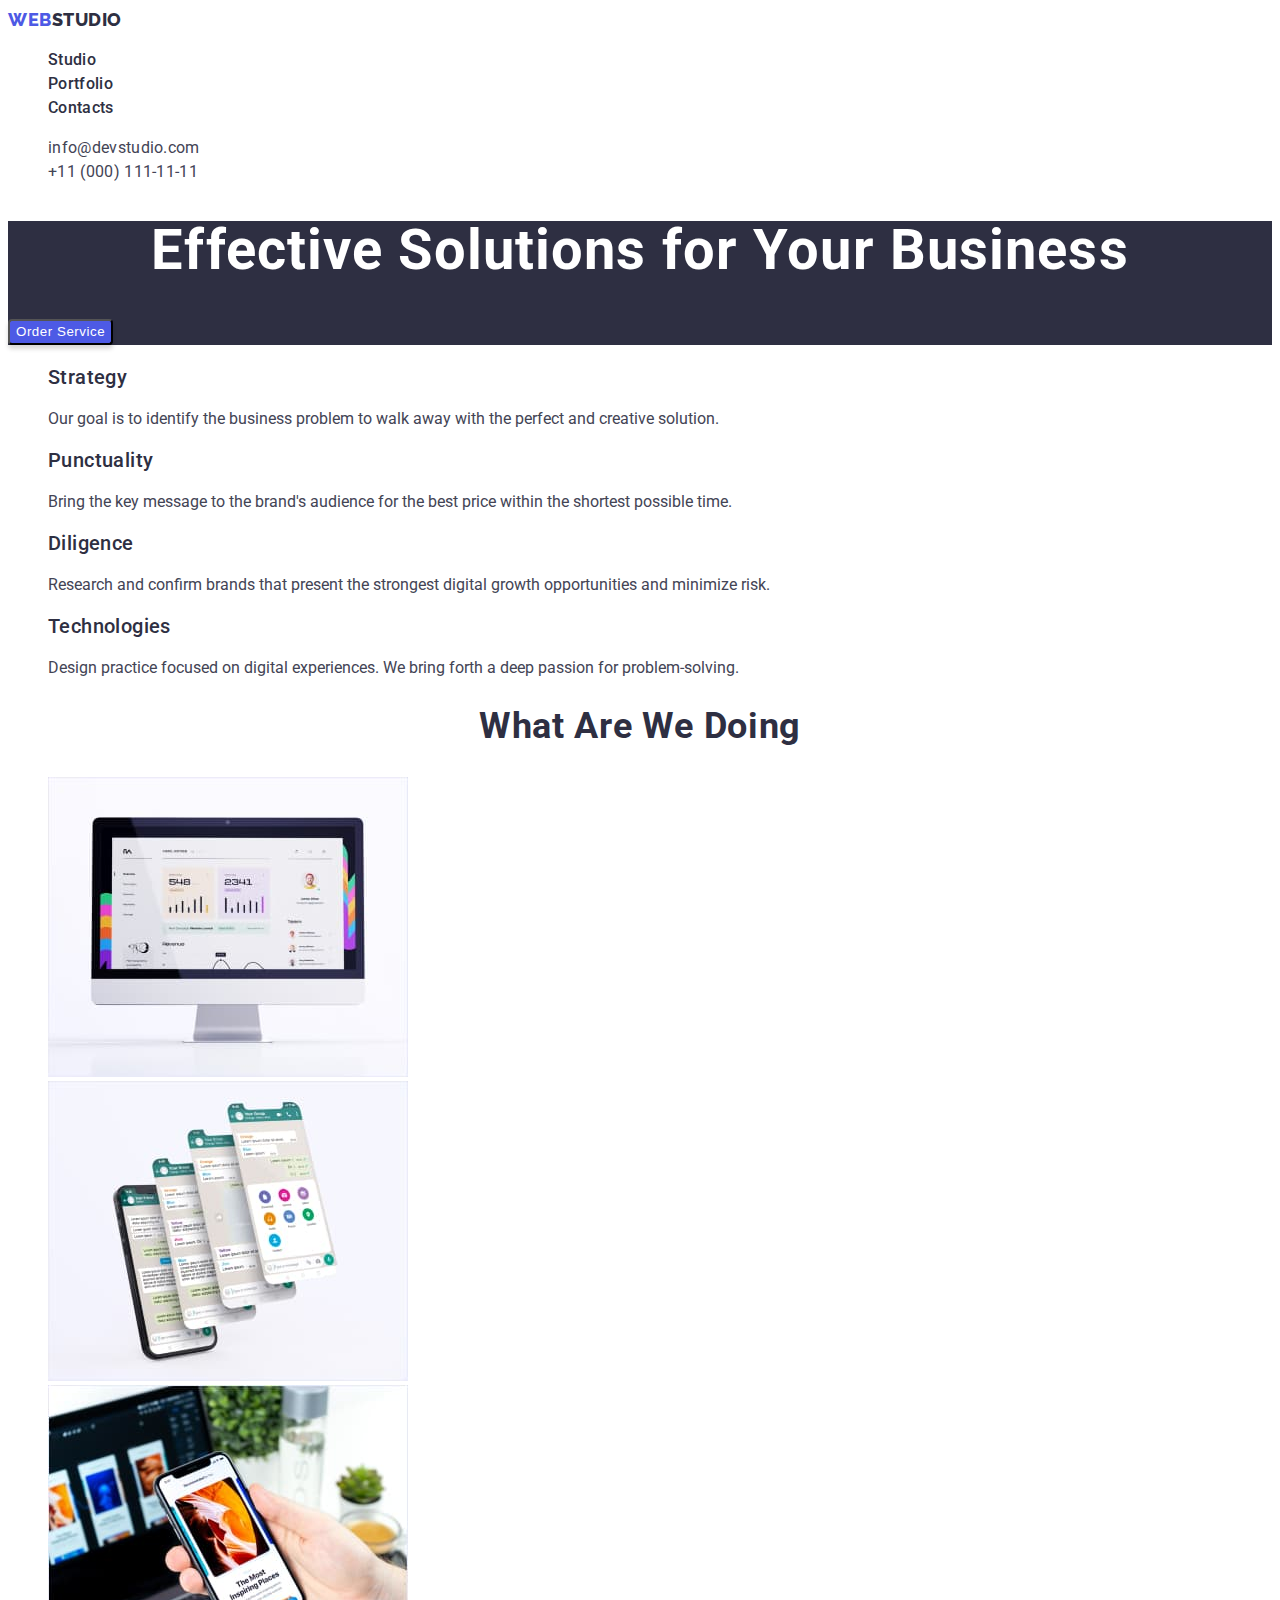
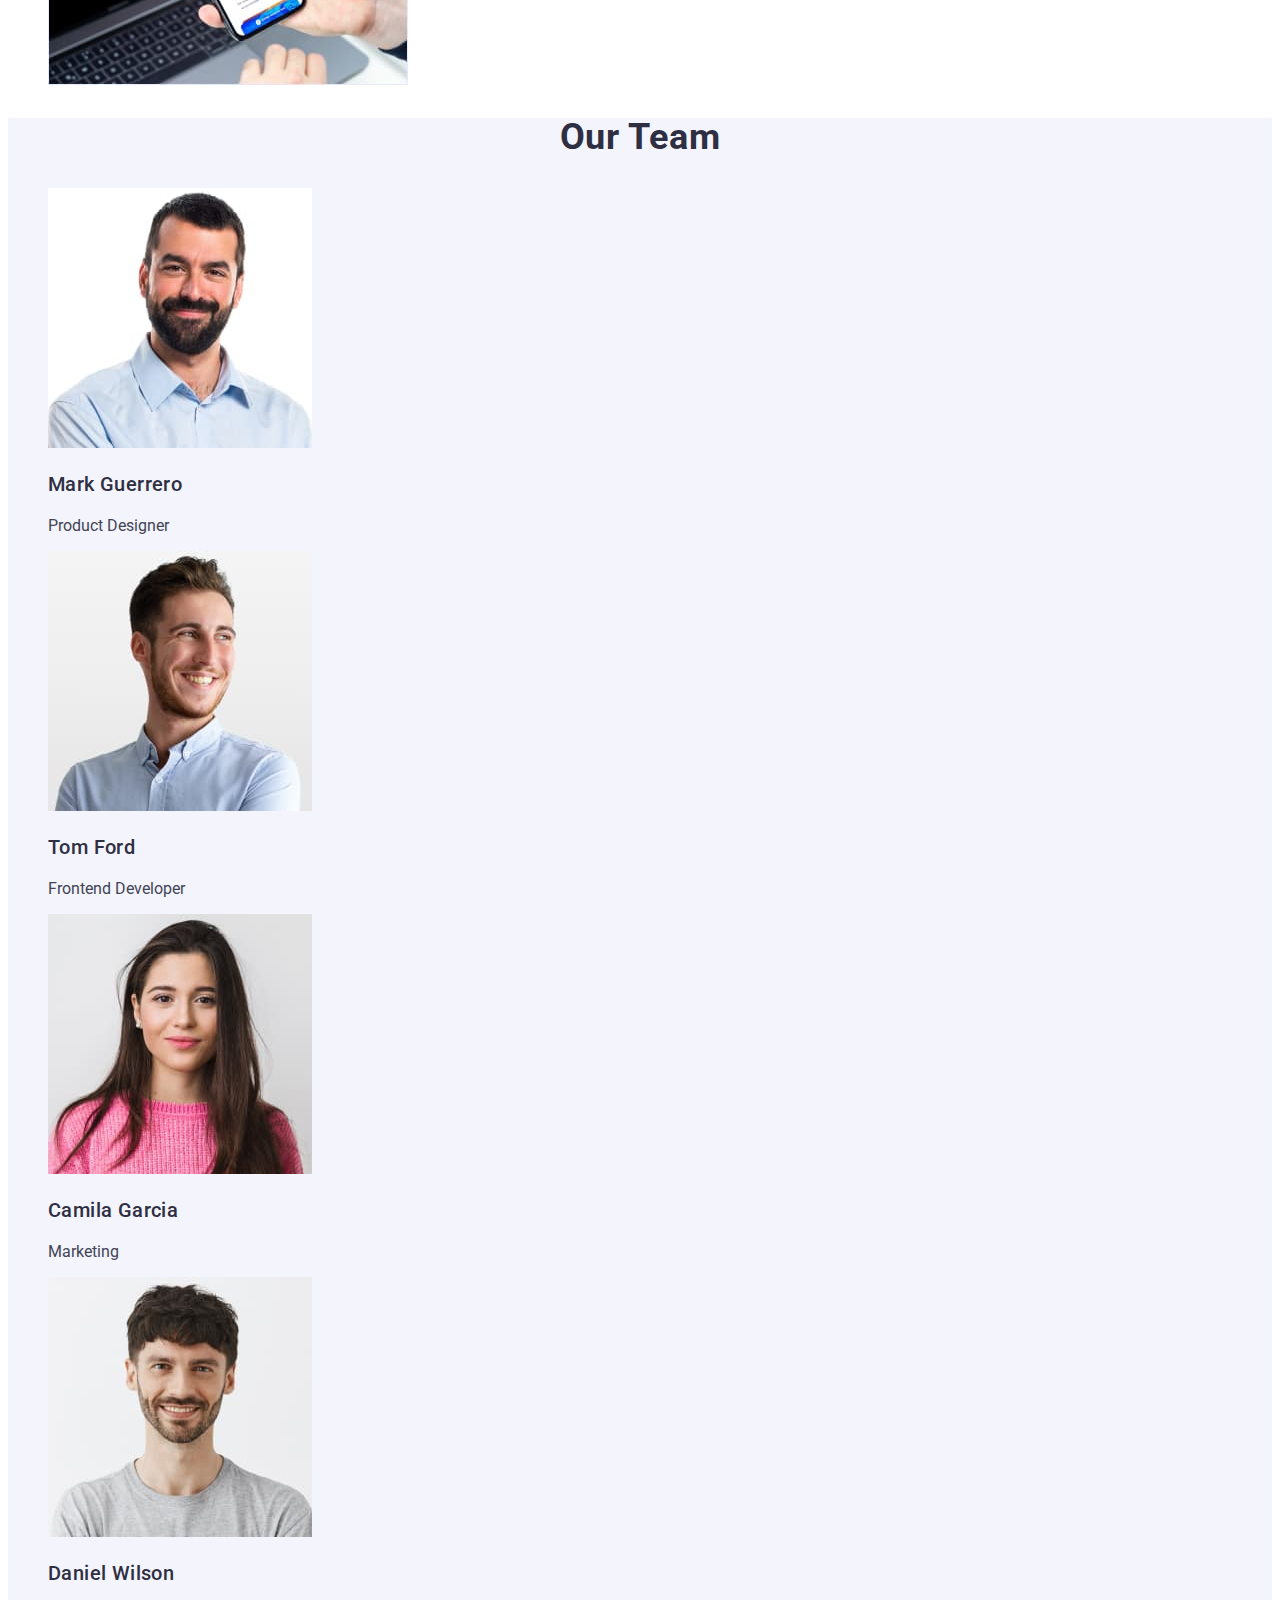
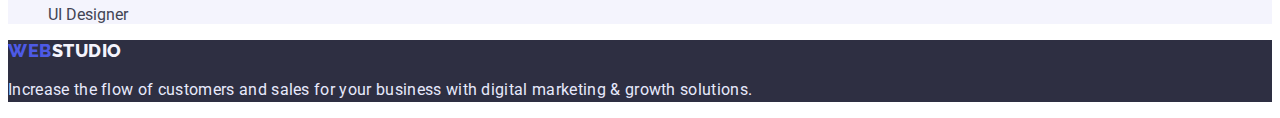
<file: index.html>
<!DOCTYPE html>
<html lang="en">
  <head>
    <meta charset="UTF-8" />
    <meta http-equiv="X-UA-Compatible" content="IE=edge" />
    <meta name="viewport" content="width=device-width, initial-scale=1.0" />
    <title>Webstudio</title>
    <!-- Fonts -->
    <link rel="preconnect" href="https://fonts.gstatic.com" />
    <link rel="preconnect" href="https://fonts.googleapis.com" />
    <link rel="preconnect" href="https://fonts.gstatic.com" crossorigin />
    <link
      href="https://fonts.googleapis.com/css2?family=Raleway:wght@800&family=Roboto:wght@400;500;700;900&display=swap"
      rel="stylesheet"
    />
    <!-- Styles -->
    <link rel="stylesheet" href="./css/styles.css" />
  </head>
  <body>
    <header>
      <nav>
        <a class="logo" href="./index.html">
          <span class="logo-text">Web</span>Studio
        </a>

        <ul>
          <li><a class="header-link" href="">Studio</a></li>
          <li>
            <a class="header-link" href="./portfolio.html">Portfolio</a>
          </li>
          <li><a class="header-link" href="">Contacts</a></li>
        </ul>
      </nav>

      <address class="address">
        <ul>
          <li>
            <a class="address-link" href="mailto:info@devstudio.com"
              >info@devstudio.com
            </a>
          </li>
          <li>
            <a class="address-link" href="tel:+110001111111"
              >+11 (000) 111-11-11
            </a>
          </li>
        </ul>
      </address>
    </header>
    <main>
      <section class="hero-bg">
        <h1 class="hero-title">Effective Solutions for Your Business</h1>
        <button class="hero-btn" type="button">Order Service</button>
      </section>
      <section>
        <h2 hidden class="section-title">Skills</h2>
        <ul>
          <li>
            <h3 class="section-subtitle">Strategy</h3>
            <p class="section-text">
              Our goal is to identify the business problem to walk away with the
              perfect and creative solution.
            </p>
          </li>
          <li>
            <h3 class="section-subtitle">Punctuality</h3>
            <p class="section-text">
              Bring the key message to the brand's audience for the best price
              within the shortest possible time.
            </p>
          </li>
          <li>
            <h3 class="section-subtitle">Diligence</h3>
            <p class="section-text">
              Research and confirm brands that present the strongest digital
              growth opportunities and minimize risk.
            </p>
          </li>
          <li>
            <h3 class="section-subtitle">Technologies</h3>
            <p class="section-text">
              Design practice focused on digital experiences. We bring forth a
              deep passion for problem-solving.
            </p>
          </li>
        </ul>
      </section>
      <section>
        <h2 class="section-title">What are we doing</h2>

        <ul>
          <li>
            <img src="./images/display.jpg" alt="one display" width="360" />
          </li>
          <li>
            <img src="./images/phone.jpg" alt="thour phone" width="360" />
          </li>
          <li>
            <img src="./images/laptop.jpg" alt="laptop phone" width="360" />
          </li>
        </ul>
      </section>
      <section class="section-bg">
        <h2 class="section-title">Our Team</h2>
        <ul>
          <li>
            <img
              src="./images/team_card_one.jpg"
              alt="Mark Guerrero"
              width="264"
            />
            <h3 class="section-subtitle">Mark Guerrero</h3>
            <p class="section-text">Product Designer</p>
          </li>

          <li>
            <img src="./images/team_card_two.jpg" alt="Tom Ford" width="264" />
            <h3 class="section-subtitle">Tom Ford</h3>
            <p class="section-text">Frontend Developer</p>
          </li>

          <li>
            <img
              src="./images/team_card_three.jpg"
              alt="Camila Garcia"
              width="264"
            />
            <h3 class="section-subtitle">Camila Garcia</h3>
            <p class="section-text">Marketing</p>
          </li>

          <li>
            <img
              src="./images/team_card_thour.jpg"
              alt="Daniel Wilson"
              width="264"
            />
            <h3 class="section-subtitle">Daniel Wilson</h3>
            <p class="section-text">UI Designer</p>
          </li>
        </ul>
      </section>
    </main>
    <footer class="footer-bg">
      <a class="footer-logo" href="./index.html">
        <span class="footer-logo-text">Web</span>Studio
      </a>
      <p class="footer-text">
        Increase the flow of customers and sales for your business with digital
        marketing & growth solutions.
      </p>
    </footer>
  </body>
</html>
</file>
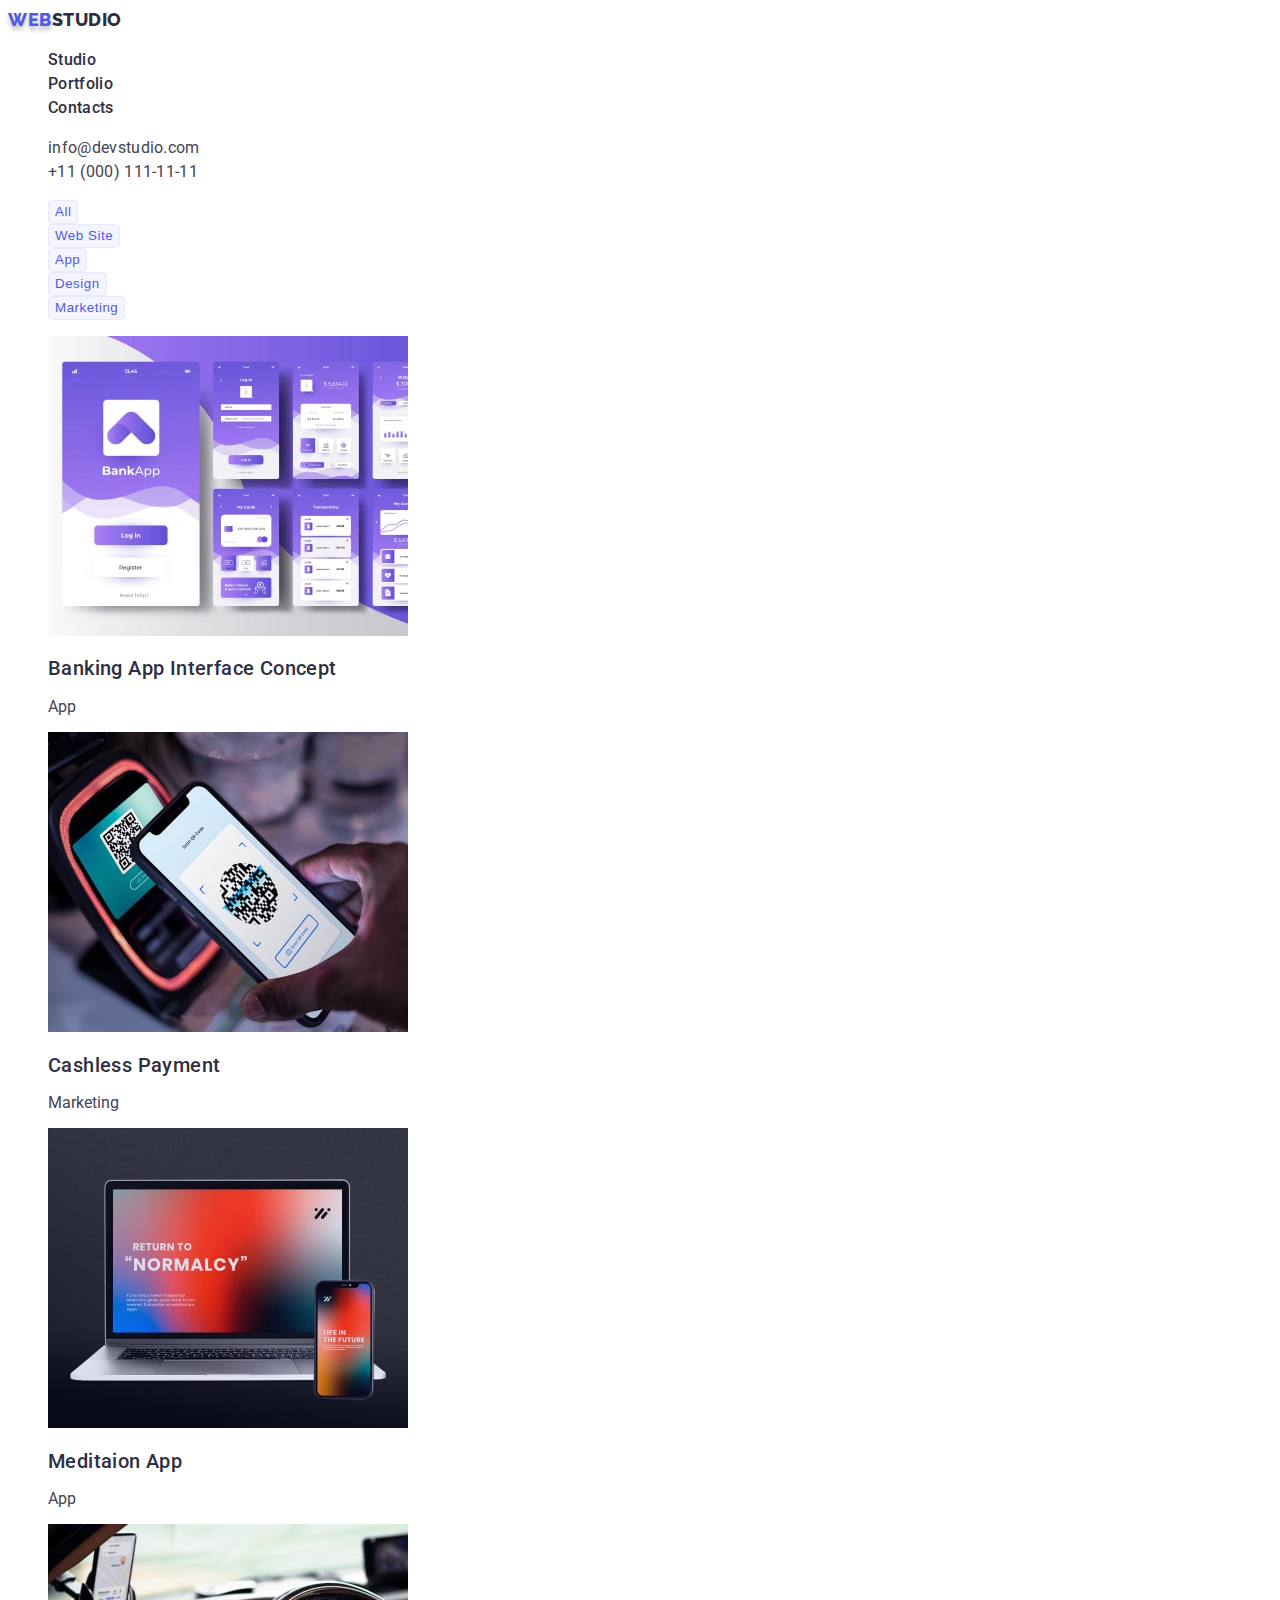
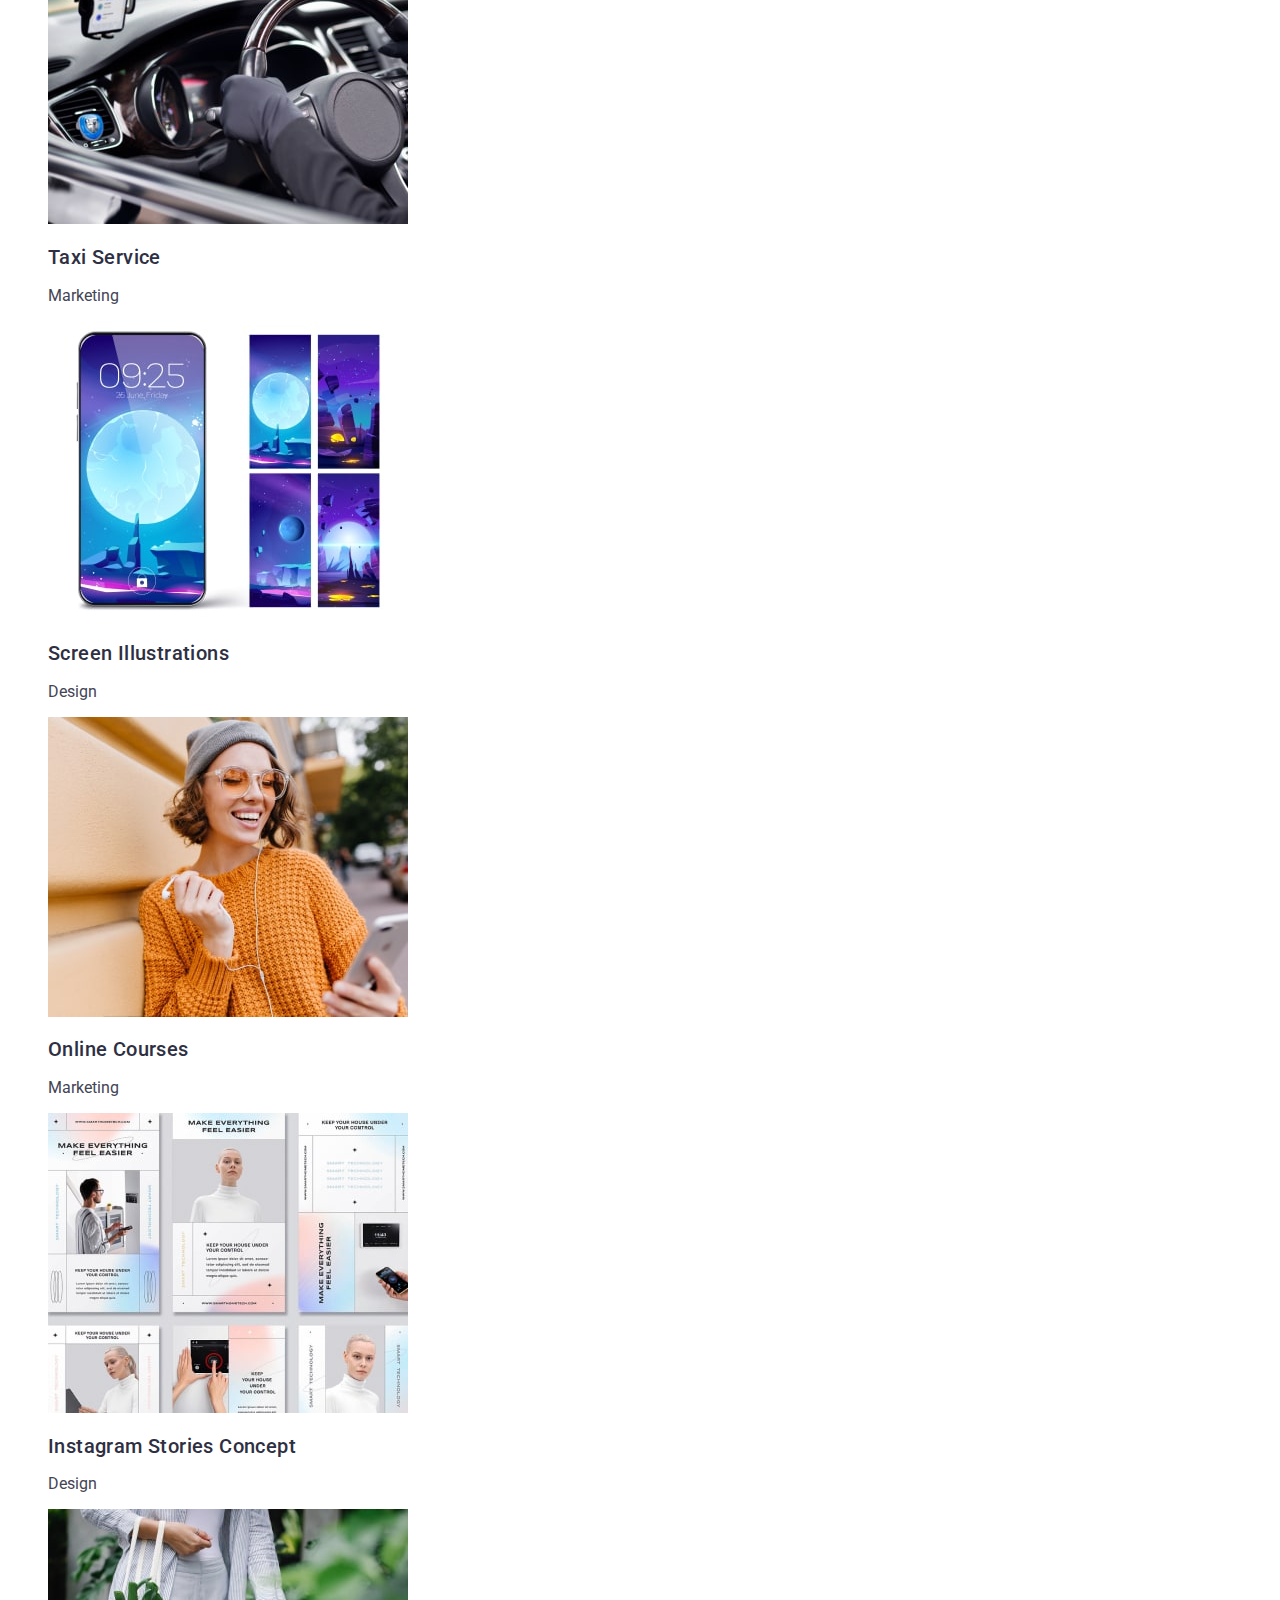
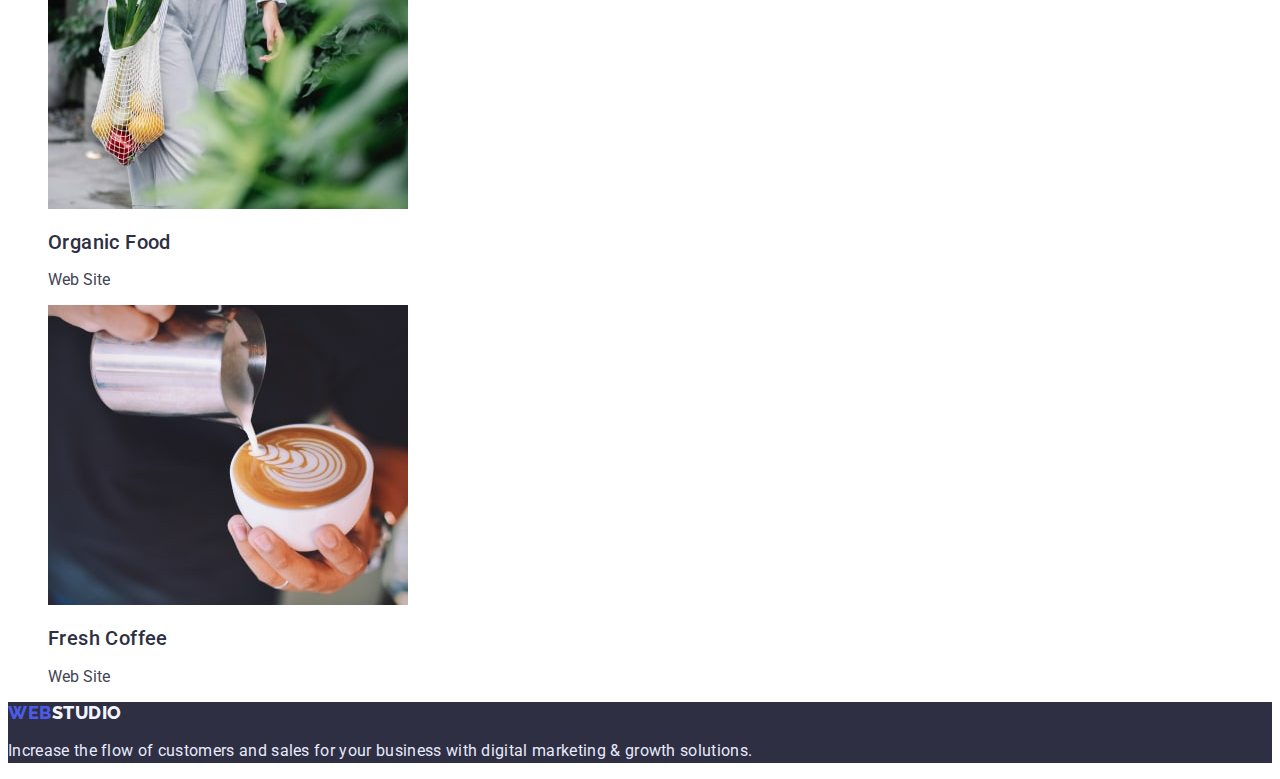
<file: portfolio.html>
<!DOCTYPE html>
<html lang="en">
  <head>
    <meta charset="UTF-8" />
    <meta http-equiv="X-UA-Compatible" content="IE=edge" />
    <meta name="viewport" content="width=device-width, initial-scale=1.0" />
    <title>Portfolio</title>
    <!-- Fonts -->
    <link rel="preconnect" href="https://fonts.gstatic.com" />
    <link rel="preconnect" href="https://fonts.googleapis.com" />
    <link rel="preconnect" href="https://fonts.gstatic.com" crossorigin />
    <link
      href="https://fonts.googleapis.com/css2?family=Raleway:wght@800&family=Roboto:wght@400;500;700;900&display=swap"
      rel="stylesheet"
    />
    <!-- Styles -->
    <link rel="stylesheet" href="./css/styles.css" />
  </head>
  <body>
    <header>
      <nav>
        <a class="logo" href="./index.html">
          <span class="logo-icon">Web</span>Studio
        </a>

        <ul>
          <li><a class="header-link" href="">Studio</a></li>
          <li>
            <a class="header-link" href="./portfolio.html">Portfolio</a>
          </li>
          <li><a class="header-link" href="">Contacts</a></li>
        </ul>
      </nav>

      <address class="address">
        <ul>
          <li>
            <a class="address-link" href="mailto:info@devstudio.com"
              >info@devstudio.com
            </a>
          </li>
          <li>
            <a class="address-link" href="tel:+110001111111"
              >+11 (000) 111-11-11
            </a>
          </li>
        </ul>
      </address>
    </header>
    <main>
      <section>
        <!-- Filters -->
        <h1 hidden>Filters</h1>
        <ul class="items">
          <li>
            <button class="items-buttons" type="button">All</button>
          </li>
          <li>
            <button class="items-buttons" type="button">Web Site</button>
          </li>
          <li>
            <button class="items-buttons" type="button">App</button>
          </li>
          <li>
            <button class="items-buttons" type="button">Design</button>
          </li>
          <li>
            <button class="items-buttons" type="button">Marketing</button>
          </li>
        </ul>

        <!-- Project -->
        <ul>
          <li>
            <img
              src="./images/Project_Card_1.jpg"
              alt="banking app"
              width="360"
              height="300"
            />
            <h2 class="section-subtitle">Banking App Interface Concept</h2>
            <p class="section-text">App</p>
          </li>
          <li>
            <img
              src="./images/Project_Card_2.jpg"
              alt="cashless payment"
              width="360"
              height="300"
            />
            <h2 class="section-subtitle">Cashless Payment</h2>
            <p class="section-text">Marketing</p>
          </li>
          <li>
            <img
              src="./images/Project_Card_3.jpg"
              alt="meditaion app"
              width="360"
              height="300"
            />
            <h2 class="section-subtitle">Meditaion App</h2>
            <p class="section-text">App</p>
          </li>
          <li>
            <img
              src="./images/Project_Card_4.jpg"
              alt="taxi service"
              width="360"
              height="300"
            />
            <h2 class="section-subtitle">Taxi Service</h2>
            <p class="section-text">Marketing</p>
          </li>
          <li>
            <img
              src="./images/Project_Card_5.jpg"
              alt="screen illustrations"
              width="360"
              height="300"
            />
            <h2 class="section-subtitle">Screen Illustrations</h2>
            <p class="section-text">Design</p>
          </li>
          <li>
            <img
              src="./images/Project_Card_6.jpg"
              alt="online courses"
              width="360"
              height="300"
            />
            <h2 class="section-subtitle">Online Courses</h2>
            <p class="section-text">Marketing</p>
          </li>
          <li>
            <img
              src="./images/Project_Card_7.jpg"
              alt="instagram stories"
              width="360"
              height="300"
            />
            <h2 class="section-subtitle">Instagram Stories Concept</h2>
            <p class="section-text">Design</p>
          </li>
          <li>
            <img
              src="./images/Project_Card_8.jpg"
              alt="organic food"
              width="360"
              height="300"
            />
            <h2 class="section-subtitle">Organic Food</h2>
            <p class="section-text">Web Site</p>
          </li>
          <li>
            <img
              src="./images/Project_Card_9.jpg"
              alt="cup of coffee"
              width="360"
              height="300"
            />
            <h2 class="section-subtitle">Fresh Coffee</h2>
            <p class="section-text">Web Site</p>
          </li>
        </ul>
      </section>
    </main>
    <footer class="footer-bg">
      <a class="footer-logo" href="./index.html">
        <span class="footer-logo-text">Web</span>Studio
      </a>
      <p class="footer-text">
        Increase the flow of customers and sales for your business with digital
        marketing & growth solutions.
      </p>
    </footer>
  </body>
</html>
</file>
<file: css/styles.css>
:root {
  --color-brand: #4d5ae5;
  --color-pressed-state: #404bbf;
  --color-title: #2e2f42;
  --color-text: #434455;
  --color-primary: #ffffff;
}

body {
  font-family: 'Roboto', sans-serif;
  font-size: 16px;
  background-color: var(--color-primary);
  color: var(--color-text);
}

ul {
  list-style-type: none;
}

/* Head  */
.logo {
  font-size: 18px;
  line-height: 1.33;
  font-weight: 800;
  text-decoration: none;
  text-transform: uppercase;
  font-family: 'Raleway', sans-serif;
  color: var(--color-title);
  letter-spacing: 0.03em;
}

.logo-text {
  color: var(--color-brand);
}

.header-link {
  font-weight: 500;
  color: var(--color-title);
  text-decoration: none;
  letter-spacing: 0.02em;
  line-height: 1.5;
}

.header-link:hover {
  color: var(--color-pressed-state);
}

.address-link {
  color: var(--color-text);
  text-decoration: none;
  font-style: normal;
  letter-spacing: 0.02em;
  line-height: 1.5;
}

.address-link:hover {
  color: var(--color-pressed-state);
}

/* Hero */
.hero-bg {
  background-color: var(--color-title);
}

.hero-title {
  color: var(--color-primary);
  font-size: 56px;
  line-height: 1.07;
  text-align: center;
  letter-spacing: 0.02em;
}

.hero-btn {
  color: var(--color-primary);
  background-color: var(--color-brand);
  box-shadow: 0px 4px 4px rgba(0, 0, 0, 0.15);
  border-radius: 4px;
  cursor: pointer;
  font-weight: 500;
  letter-spacing: 0.04em;
  line-height: 1.5;
}

.hero-btn:hover {
  background-color: var(--color-pressed-state);
}

/* Sections */

.section-subtitle {
  color: var(--color-title);
  font-size: 20px;
  line-height: 1.2;
  font-weight: 500;
  letter-spacing: 0.02em;
}

.section text {
  letter-spacing: 0.02em;
  line-height: 1.5;
}

.section-title {
  color: var(--color-title);
  font-size: 36px;
  line-height: 1.11;
  text-transform: capitalize;
  text-align: center;
  letter-spacing: 0.02em;
}

.section-bg {
  background: #f4f4fd;
}

/* Footer  */
.footer-bg {
  background-color: var(--color-title);
}

.footer-text {
  color: #e7e9fc;
  letter-spacing: 0.02em;
  line-height: 1.5;
}

.footer-logo {
  color: #f4f4fd;
  text-decoration: none;
  text-transform: uppercase;
  font-family: 'Raleway', sans-serif;
  font-size: 18px;
  line-height: 1.18;
  font-weight: 800;
  letter-spacing: 0.03em;
}

.footer-logo-text {
  color: var(--color-brand);
}

/* Portfolio  */

.logo-icon {
  color: var(--color-brand);
  text-shadow: 0px 4px 4px rgba(0, 0, 0, 0.25);
}

.items-buttons {
  background-color: #f4f4fd;
  color: var(--color-brand);
  font-weight: 400;
  text-align: center;
  letter-spacing: 0.04em;
  cursor: pointer;
  border: 1px solid #e7e9fc;
  border-radius: 4px;
  line-height: 1.5;
}

.items-buttons:hover {
  color: var(--color-primary);
  background-color: var(--color-pressed-state);
  box-shadow: 0px 3px 1px rgba(0, 0, 0, 0.1), 0px 2px 1px rgba(0, 0, 0, 0.08),
    0px 2px 2px rgba(0, 0, 0, 0.12);
  border-radius: 4px;
}
</file>
